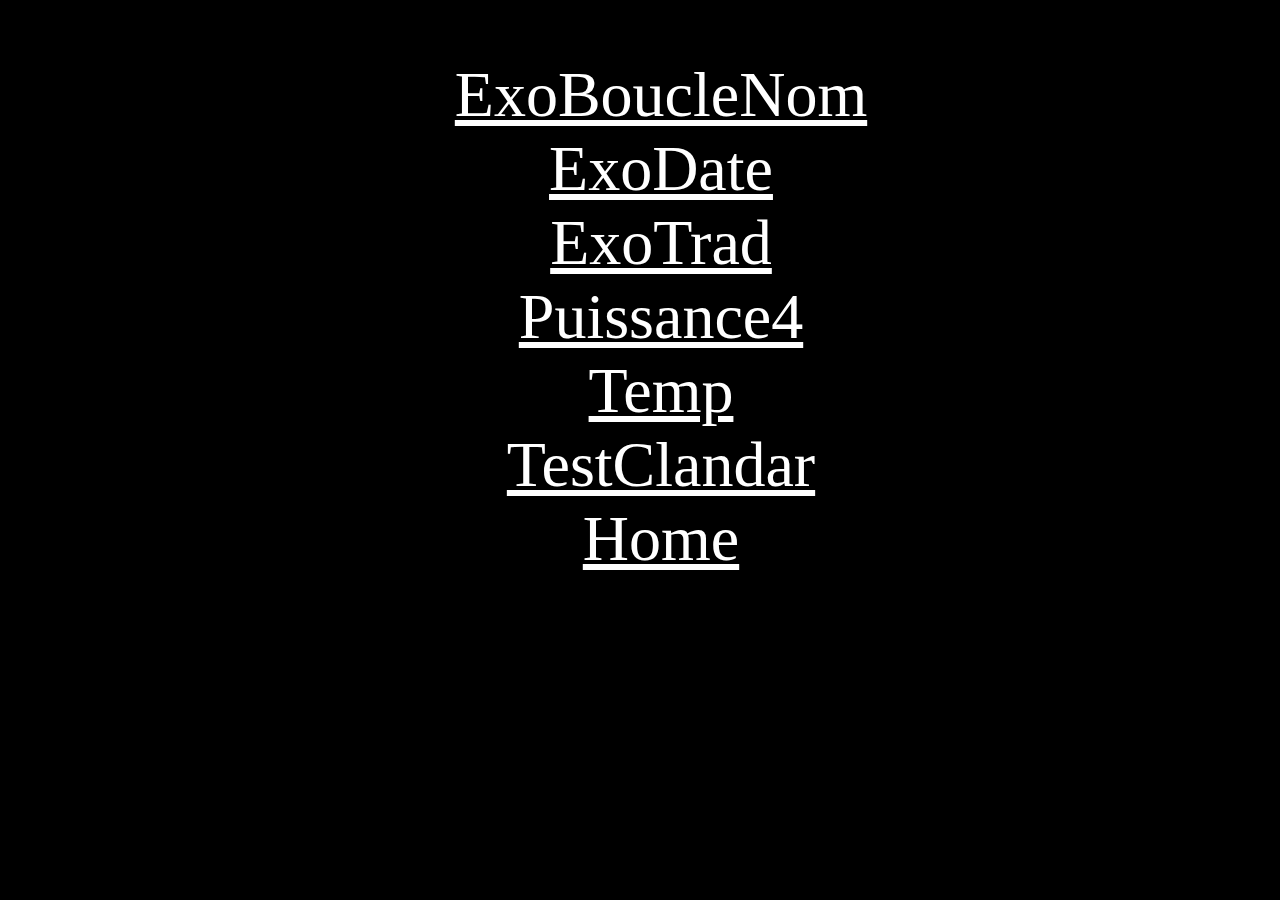
<file: OLDEXO/index.html>
<!DOCTYPE html>
<html lang="en">
<head>
    <meta charset="UTF-8">
    <title>OEXO</title>
    <style>
    body{
	padding-top:50px;
        text-align: center;
        font-size: 4em;
        background-color: black;
        color: white;
        margin-left: 50px;
        font-family: Impact;
    }
    a{
        color: white;
        transition: 0.4s;
    }
    a:hover{
        color: aquamarine;
        transition: 0.4s;

    }
    a:active{
        color: mediumvioletred;
        transition: 0.4s;
    }
    li{
        color: black;
    }
    </style>
</head>
<body>
<li><a href="ExoBoucleNom/index.php">ExoBoucleNom</a></li>
<li><a href="ExoDate/index.php">ExoDate</a></li>
<li><a href="ExoTrad/index.php">ExoTrad</a></li>
<li><a href="Puissance4/index.php">Puissance4</a></li>
<li><a href="Temp/index.php">Temp</a></li>
<li><a href="TestClandar/index.php">TestClandar</a></li>
<li><a href="../index.php">Home</a></li>

</body>
</html>
</file>
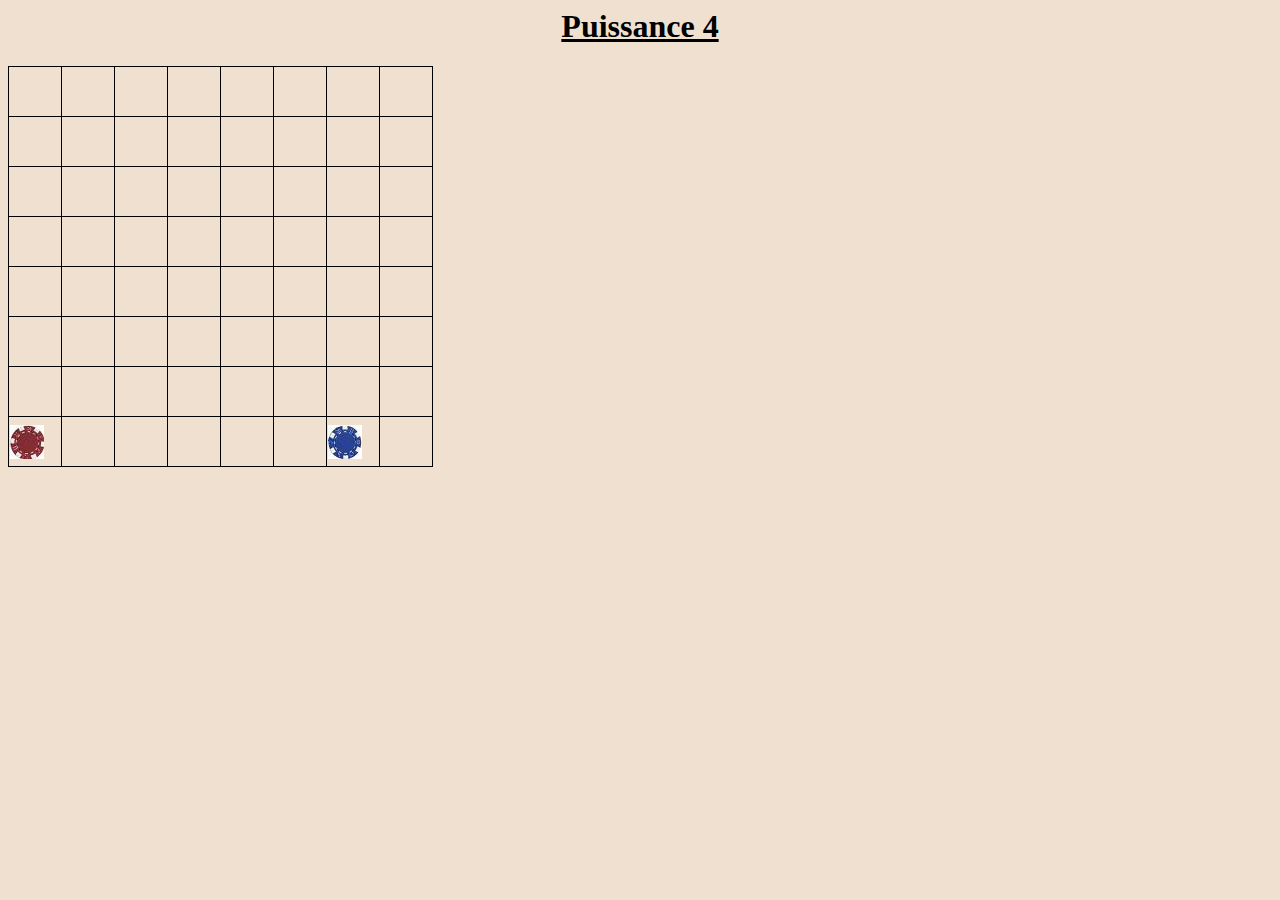
<file: Puissance4/index.html>
<HTML>
<HEAD>
<STYLE type="text/css">
	h1{	font-weight:		bold;
		text-decoration: 	underline;
		text-align:			center}
    td {
        width: 50px;
        height: 50px;
        border: 1px solid black;
    }
    table {
        border-collapse: collapse;
    }
</STYLE>
<TITLE>Puissance 4</TITLE>
</HEAD>
<BODY style='background-color:#F0E0D0'>
<h1>Puissance 4</h1>

<TABLE>
<tr><td></td><td></td><td></td><td></td><td></td><td></td><td></td><td></td></tr>
<tr><td></td><td></td><td></td><td></td><td></td><td></td><td></td><td></td></tr>
<tr><td></td><td></td><td></td><td></td><td></td><td></td><td></td><td></td></tr>
<tr><td></td><td></td><td></td><td></td><td></td><td></td><td></td><td></td></tr>
<tr><td></td><td></td><td></td><td></td><td></td><td></td><td></td><td></td></tr>
<tr><td></td><td></td><td></td><td></td><td></td><td></td><td></td><td></td></tr>
<tr><td></td><td></td><td></td><td></td><td></td><td></td><td></td><td></td></tr>
<tr><td><img src="images/rouge.JPG"></td><td></td><td></td><td></td><td></td><td></td><td><img src="images/bleu.jpg"</td><td></td></tr>
</TABLE>
</BODY>
</HTML>
</file>
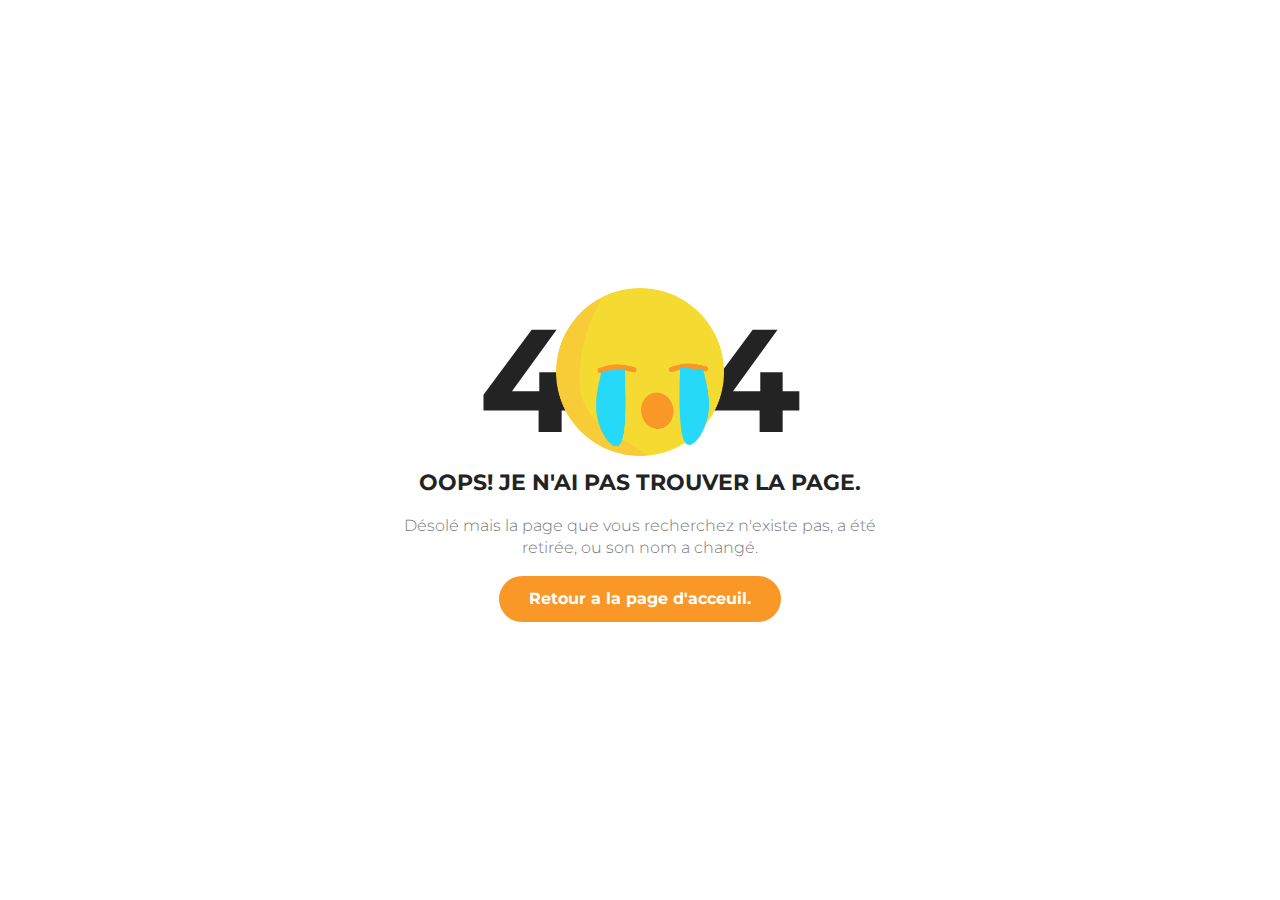
<file: MVC/404/index.html>
<!DOCTYPE html>
<html lang="en">

<head>
	<meta charset="utf-8">
	<meta http-equiv="X-UA-Compatible" content="IE=edge">
	<meta name="viewport" content="width=device-width, initial-scale=1">
	<!-- The above 3 meta tags *must* come first in the head; any other head content must come *after* these tags -->

	<title>Erreur 404</title>

	<!-- Google font -->
	<link href="https://fonts.googleapis.com/css?family=Montserrat:300,700" rel="stylesheet">

	<!-- Custom stlylesheet -->
	<link type="text/css" rel="stylesheet" href="css/style.css" />

	<!-- HTML5 shim and Respond.js for IE8 support of HTML5 elements and media queries -->
	<!-- WARNING: Respond.js doesn't work if you view the page via file:// -->
	<!--[if lt IE 9]>
		  <script src="https://oss.maxcdn.com/html5shiv/3.7.3/html5shiv.min.js"></script>
		  <script src="https://oss.maxcdn.com/respond/1.4.2/respond.min.js"></script>
		<![endif]-->

</head>

<body>

	<div id="notfound">
		<div class="notfound">
			<div class="notfound-404">
				<h1>4<span></span>4</h1>
			</div>
			<h2>Oops! Je n'ai pas trouver la page.</h2>
			<p>Désolé mais la page que vous recherchez n'existe pas, a été retirée, ou son nom a changé.</p>
			<a href="../index.php">Retour a la page d'acceuil.</a>
		</div>
	</div>

</body><!-- This templates was made by Colorlib (https://colorlib.com) -->

</html>
</file>
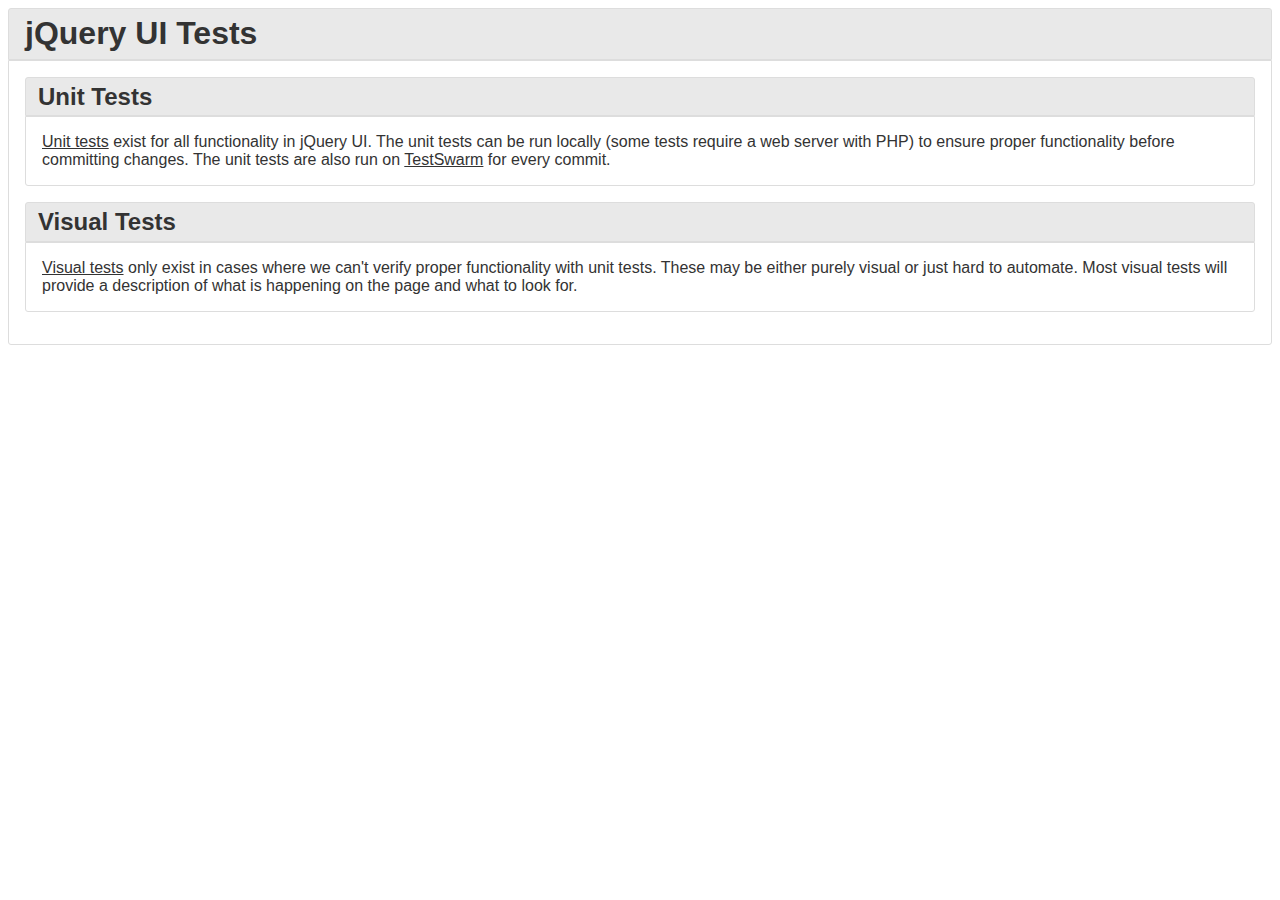
<file: MVC/node_modules/jquery-ui/tests/index.html>
<!doctype html>
<html lang="en">
<head>
	<meta charset="utf-8">
	<title>jQuery UI Tests</title>
	<link rel="stylesheet" href="../themes/base/core.css">
	<link rel="stylesheet" href="../themes/base/theme.css">
	<link rel="stylesheet" href="index.css">
	<script src="../external/jquery/jquery.js"></script>
	<script src="index.js"></script>
</head>
<body>

<div id="main">
	<h1>jQuery UI Tests</h1>
	<div>
		<h2>Unit Tests</h2>
		<p><a href="unit/index.html">Unit tests</a> exist for all functionality in jQuery UI.
		The unit tests can be run locally (some tests require a web server with PHP)
		to ensure proper functionality before committing changes.
		The unit tests are also run on <a href="http://swarm.jquery.org/project/jqueryui">TestSwarm</a>
		for every commit.</p>

		<h2>Visual Tests</h2>
		<p><a href="visual/index.html">Visual tests</a> only exist in cases where we can't verify proper functionality
		with unit tests. These may be either purely visual or just hard to automate.
		Most visual tests will provide a description of what is happening on the page
		and what to look for.</p>
	</div>
</div>

</body>
</html>
</file>
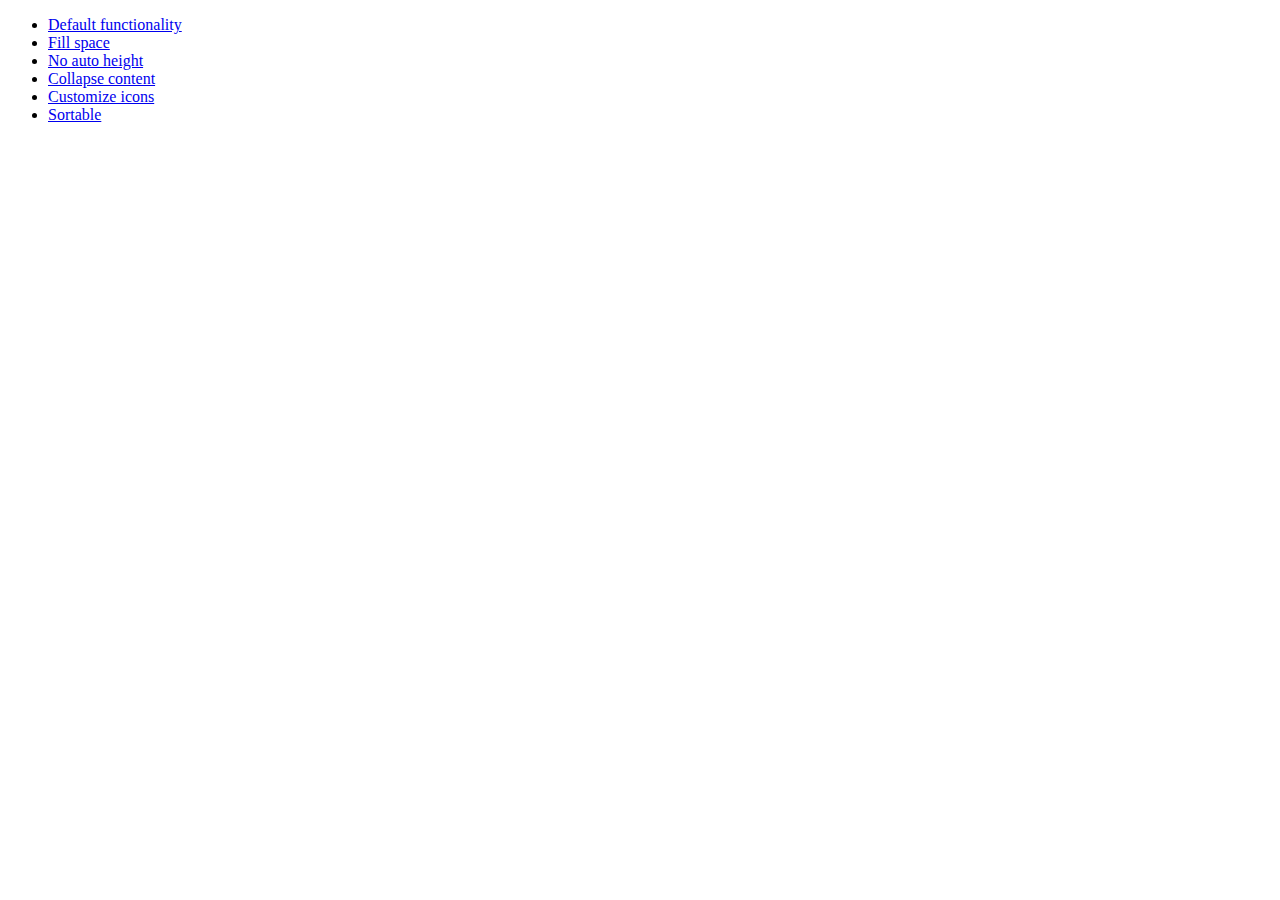
<file: MVC/node_modules/jquery-ui/demos/accordion/index.html>
<!doctype html>
<html lang="en">
<head>
	<meta charset="utf-8">
	<meta name="viewport" content="width=device-width, initial-scale=1">
	<title>jQuery UI Accordion Demos</title>
</head>
<body>

<ul>
	<li><a href="default.html">Default functionality</a></li>
	<li><a href="fillspace.html">Fill space</a></li>
	<li><a href="no-auto-height.html">No auto height</a></li>
	<li><a href="collapsible.html">Collapse content</a></li>
	<li><a href="custom-icons.html">Customize icons</a></li>
	<li><a href="sortable.html">Sortable</a></li>
</ul>

</body>
</html>
</file>
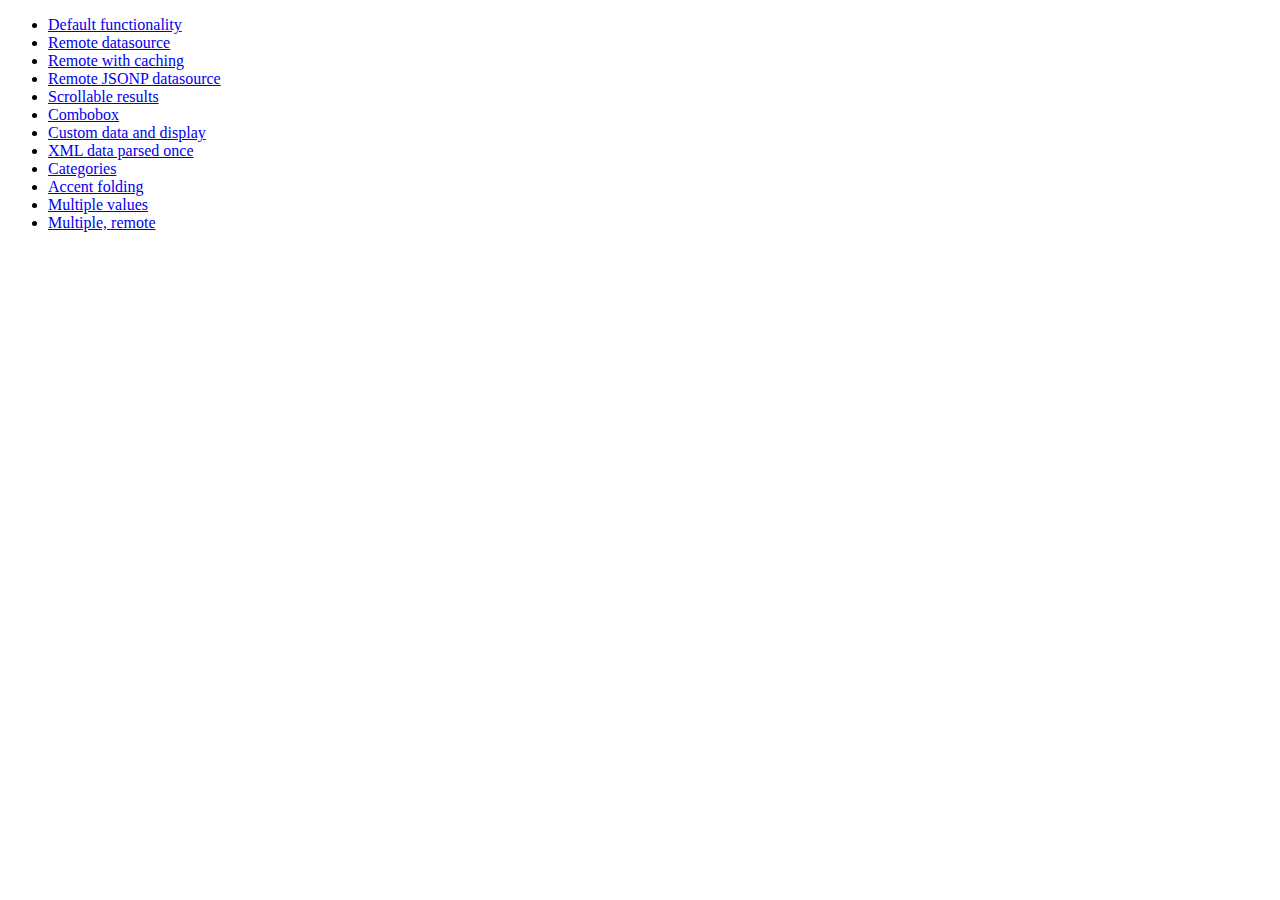
<file: MVC/node_modules/jquery-ui/demos/autocomplete/index.html>
<!doctype html>
<html lang="en">
<head>
	<meta charset="utf-8">
	<meta name="viewport" content="width=device-width, initial-scale=1">
	<title>jQuery UI Autocomplete Demos</title>
</head>
<body>

<ul>
	<li><a href="default.html">Default functionality</a></li>
	<li><a href="remote.html">Remote datasource</a></li>
	<li><a href="remote-with-cache.html">Remote with caching</a></li>
	<li><a href="remote-jsonp.html">Remote JSONP datasource</a></li>
	<li><a href="maxheight.html">Scrollable results</a></li>
	<li><a href="combobox.html">Combobox</a></li>
	<li><a href="custom-data.html">Custom data and display</a></li>
	<li><a href="xml.html">XML data parsed once</a></li>
	<li><a href="categories.html">Categories</a></li>
	<li><a href="folding.html">Accent folding</a></li>
	<li><a href="multiple.html">Multiple values</a></li>
	<li><a href="multiple-remote.html">Multiple, remote</a></li>
</ul>

</body>
</html>
</file>
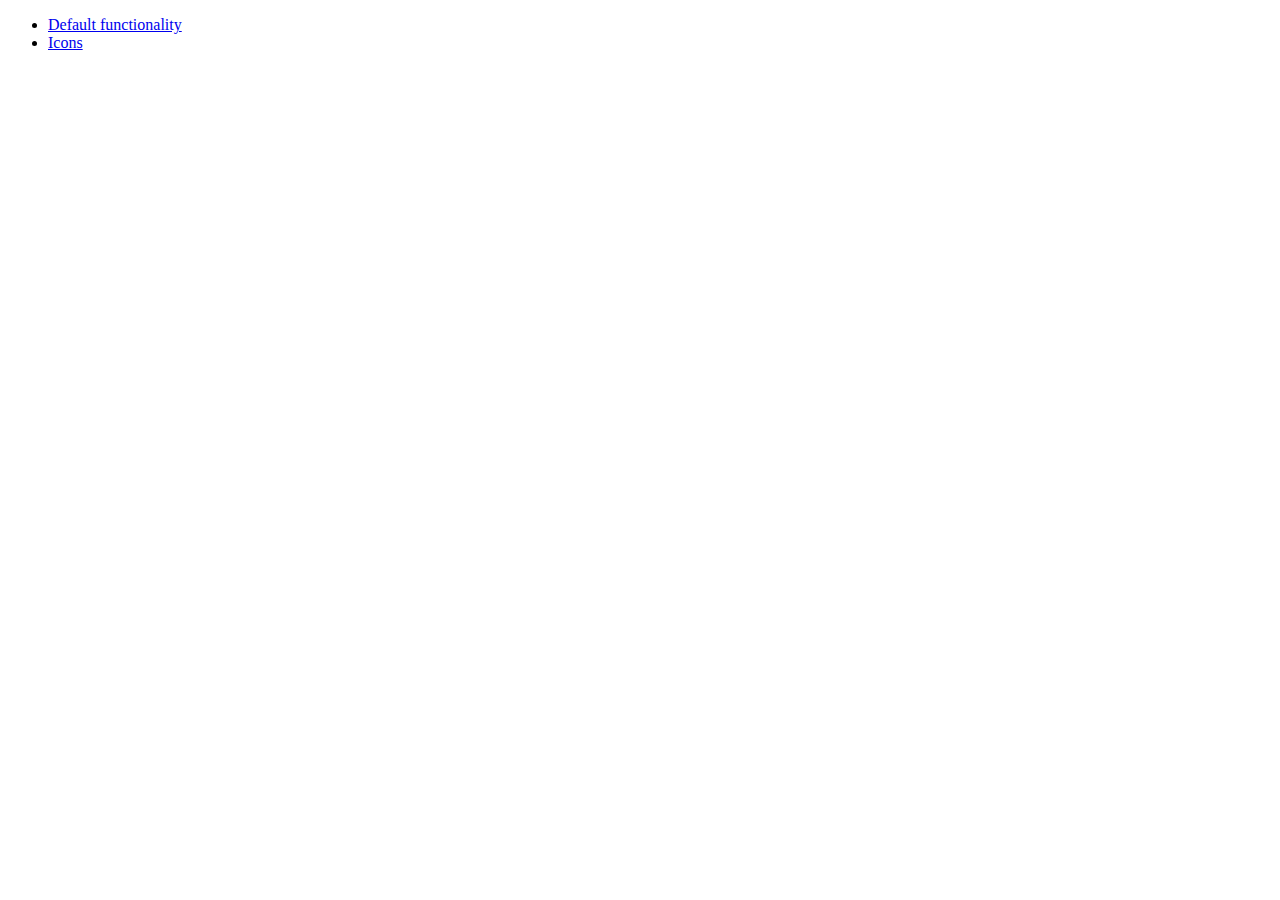
<file: MVC/node_modules/jquery-ui/demos/button/index.html>
<!doctype html>
<html lang="en">
<head>
	<meta charset="utf-8">
	<meta name="viewport" content="width=device-width, initial-scale=1">
	<title>jQuery UI Button Demos</title>
</head>
<body>

<ul>
	<li><a href="default.html">Default functionality</a></li>
	<li><a href="icons.html">Icons</a></li>
</ul>

</body>
</html>
</file>
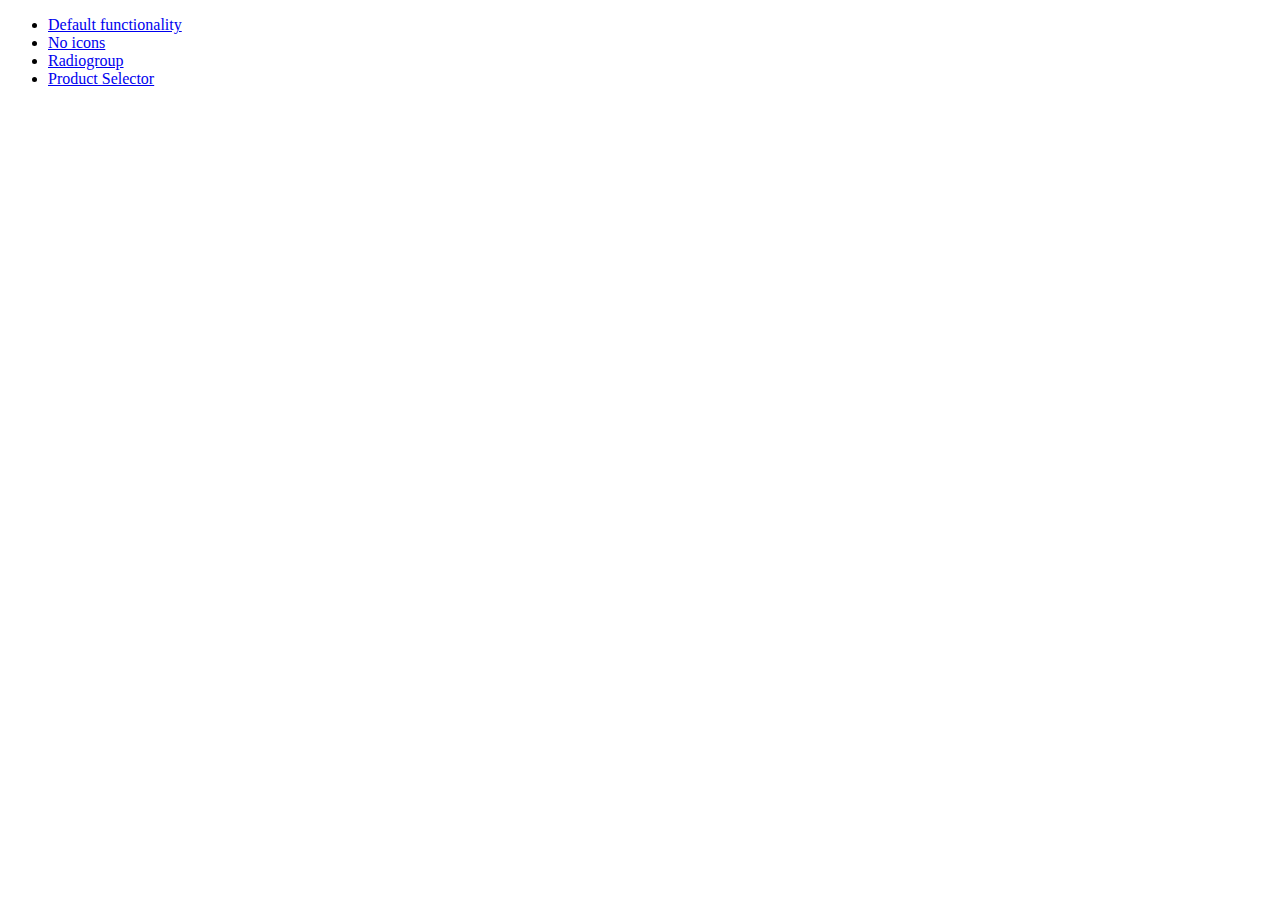
<file: MVC/node_modules/jquery-ui/demos/checkboxradio/index.html>
<!doctype html>
<html lang="en">
<head>
	<meta charset="utf-8">
	<meta name="viewport" content="width=device-width, initial-scale=1">
	<title>jQuery UI Checkboxradio Demos</title>
</head>
<body>

<ul>
	<li><a href="default.html">Default functionality</a></li>
	<li><a href="no-icons.html">No icons</a></li>
	<li><a href="radiogroup.html">Radiogroup</a></li>
	<li><a href="product-selector.html">Product Selector</a></li>
</ul>

</body>
</html>
</file>
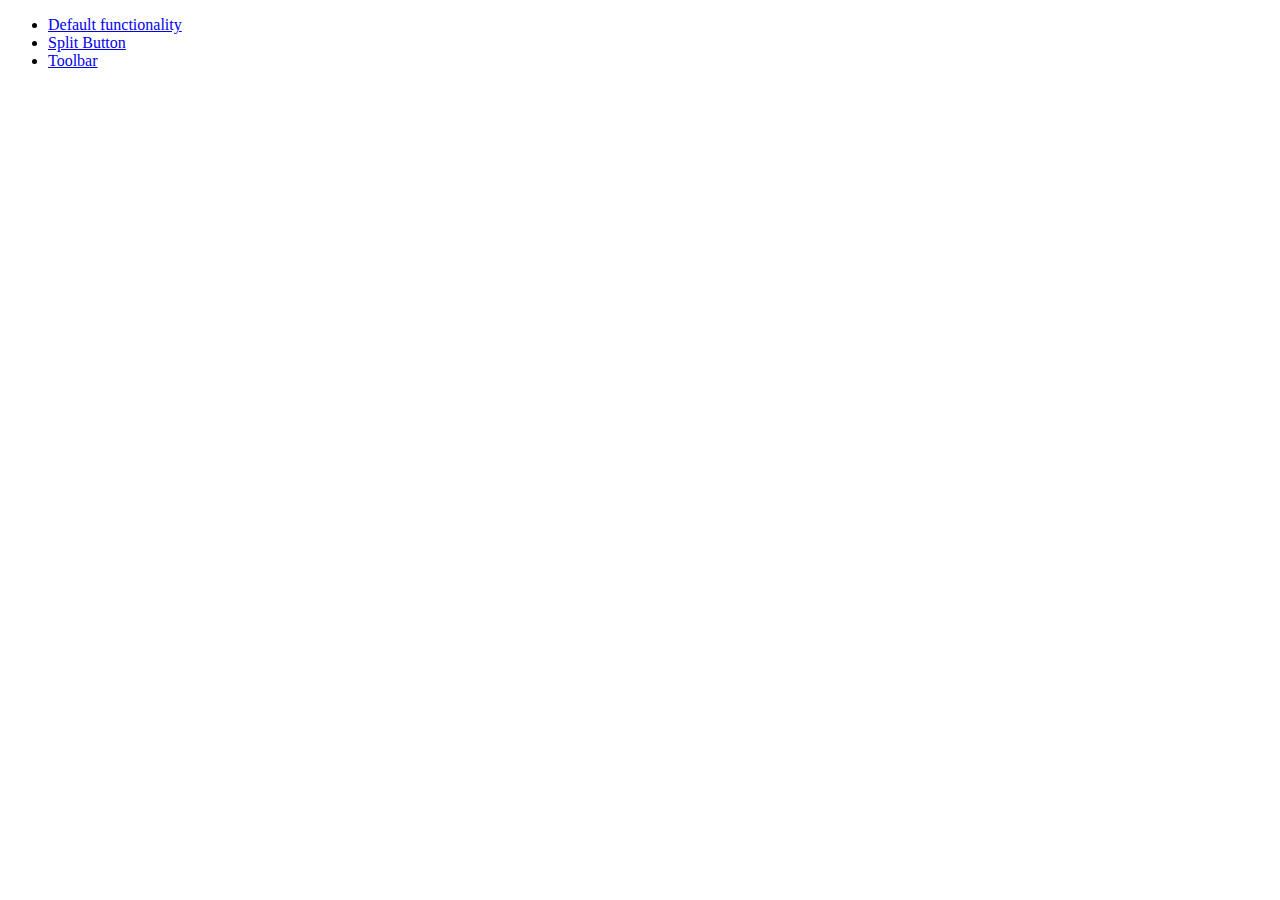
<file: MVC/node_modules/jquery-ui/demos/controlgroup/index.html>
<!doctype html>
<html lang="en">
<head>
	<meta charset="utf-8">
	<meta name="viewport" content="width=device-width, initial-scale=1">
	<title>jQuery UI Controlgroup Demos</title>
</head>
<body>

<ul>
	<li><a href="default.html">Default functionality</a></li>
	<li><a href="splitbutton.html">Split Button</a></li>
	<li><a href="toolbar.html">Toolbar</a></li>
</ul>

</body>
</html>
</file>
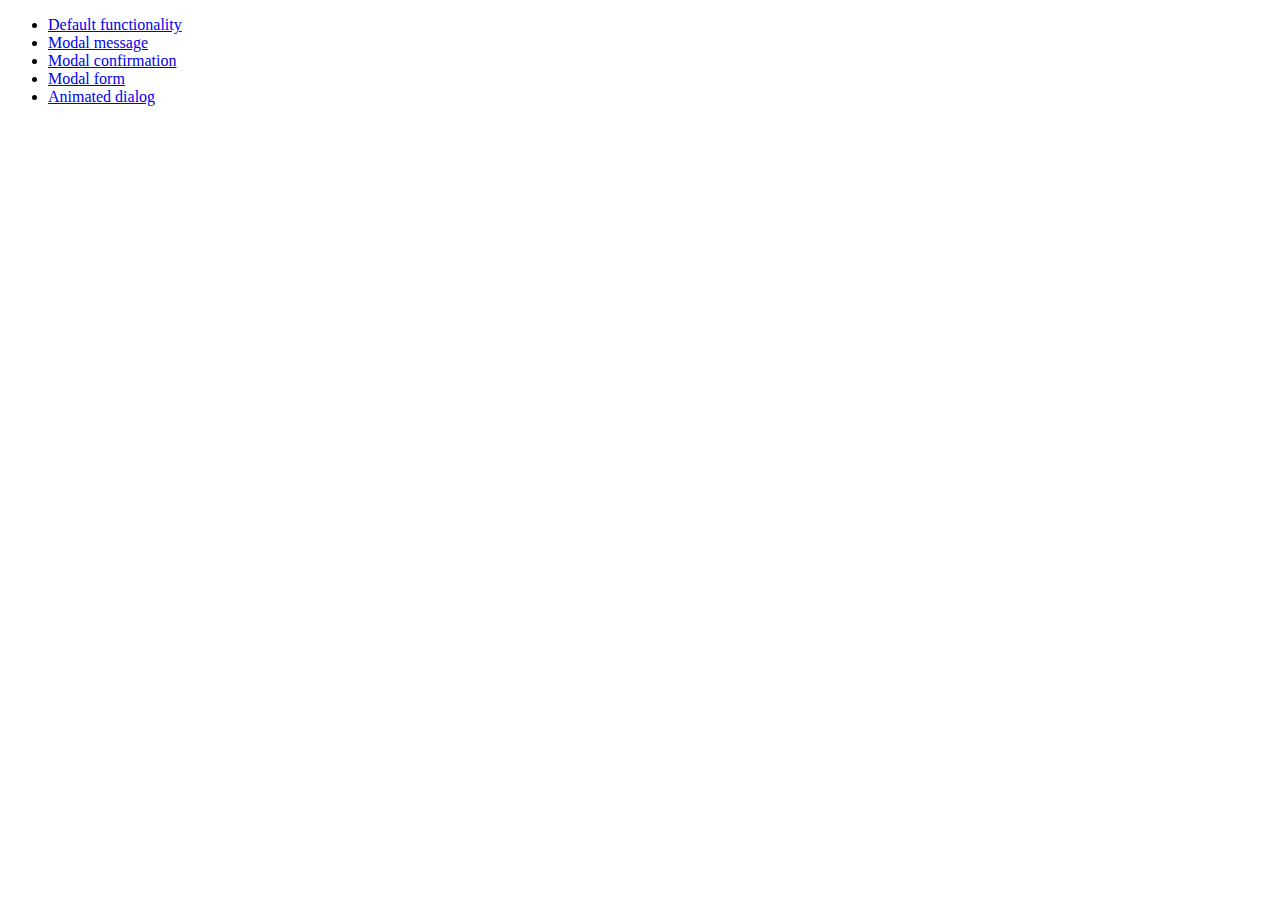
<file: MVC/node_modules/jquery-ui/demos/dialog/index.html>
<!doctype html>
<html lang="en">
<head>
	<meta charset="utf-8">
	<meta name="viewport" content="width=device-width, initial-scale=1">
	<title>jQuery UI Dialog Demos</title>
</head>
<body>

<ul>
	<li><a href="default.html">Default functionality</a></li>
	<li><a href="modal-message.html">Modal message</a></li>
	<li><a href="modal-confirmation.html">Modal confirmation</a></li>
	<li><a href="modal-form.html">Modal form</a></li>
	<li><a href="animated.html">Animated dialog</a></li>
</ul>

</body>
</html>
</file>
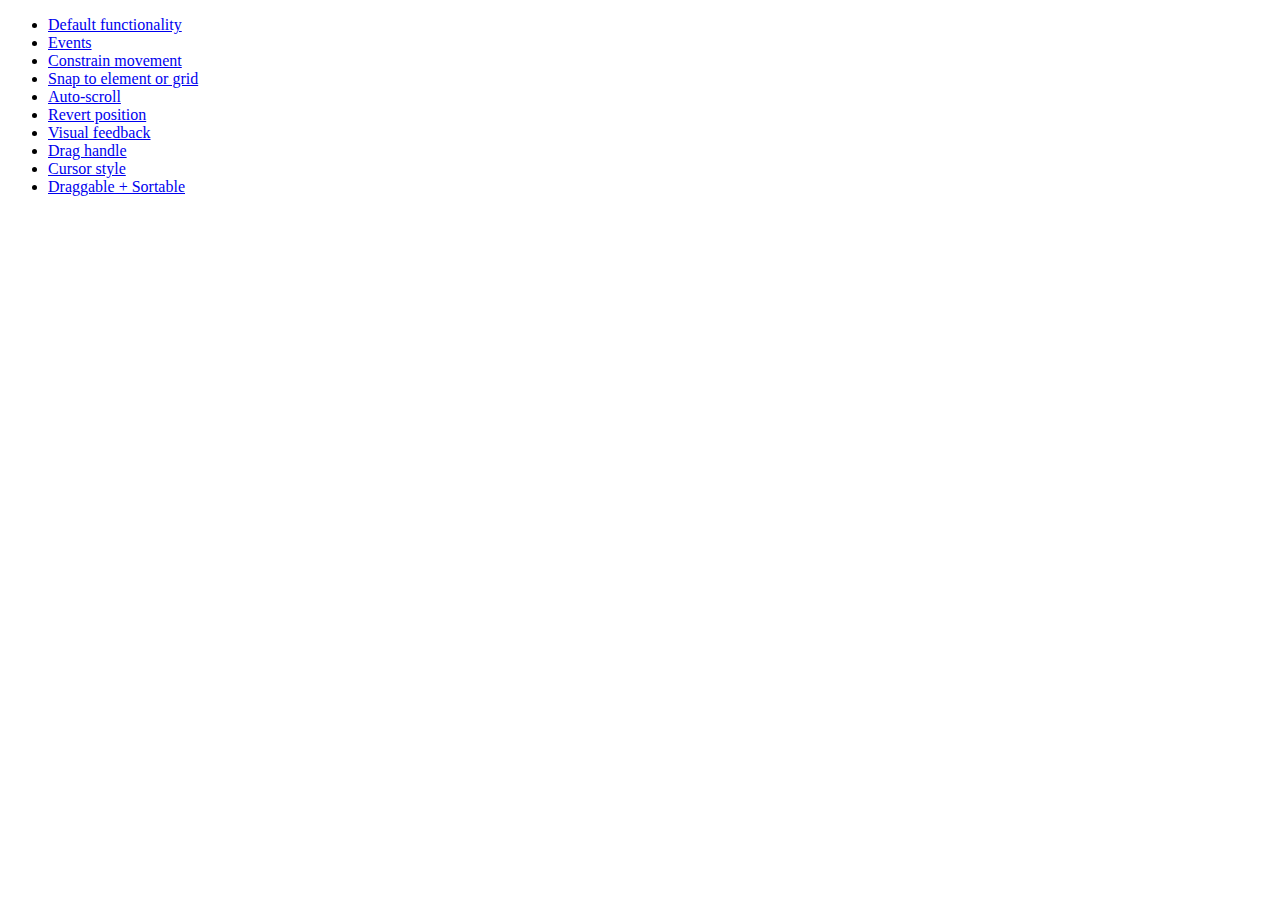
<file: MVC/node_modules/jquery-ui/demos/draggable/index.html>
<!doctype html>
<html lang="en">
<head>
	<meta charset="utf-8">
	<meta name="viewport" content="width=device-width, initial-scale=1">
	<title>jQuery UI Draggable Demos</title>
</head>
<body>

<ul>
	<li><a href="default.html">Default functionality</a></li>
	<li><a href="events.html">Events</a></li>
	<li><a href="constrain-movement.html">Constrain movement</a></li>
	<li><a href="snap-to.html">Snap to element or grid</a></li>
	<li><a href="scroll.html">Auto-scroll</a></li>
	<li><a href="revert.html">Revert position</a></li>
	<li><a href="visual-feedback.html">Visual feedback</a></li>
	<li><a href="handle.html">Drag handle</a></li>
	<li><a href="cursor-style.html">Cursor style</a></li>
	<li><a href="sortable.html">Draggable + Sortable</a></li>
</ul>

</body>
</html>
</file>
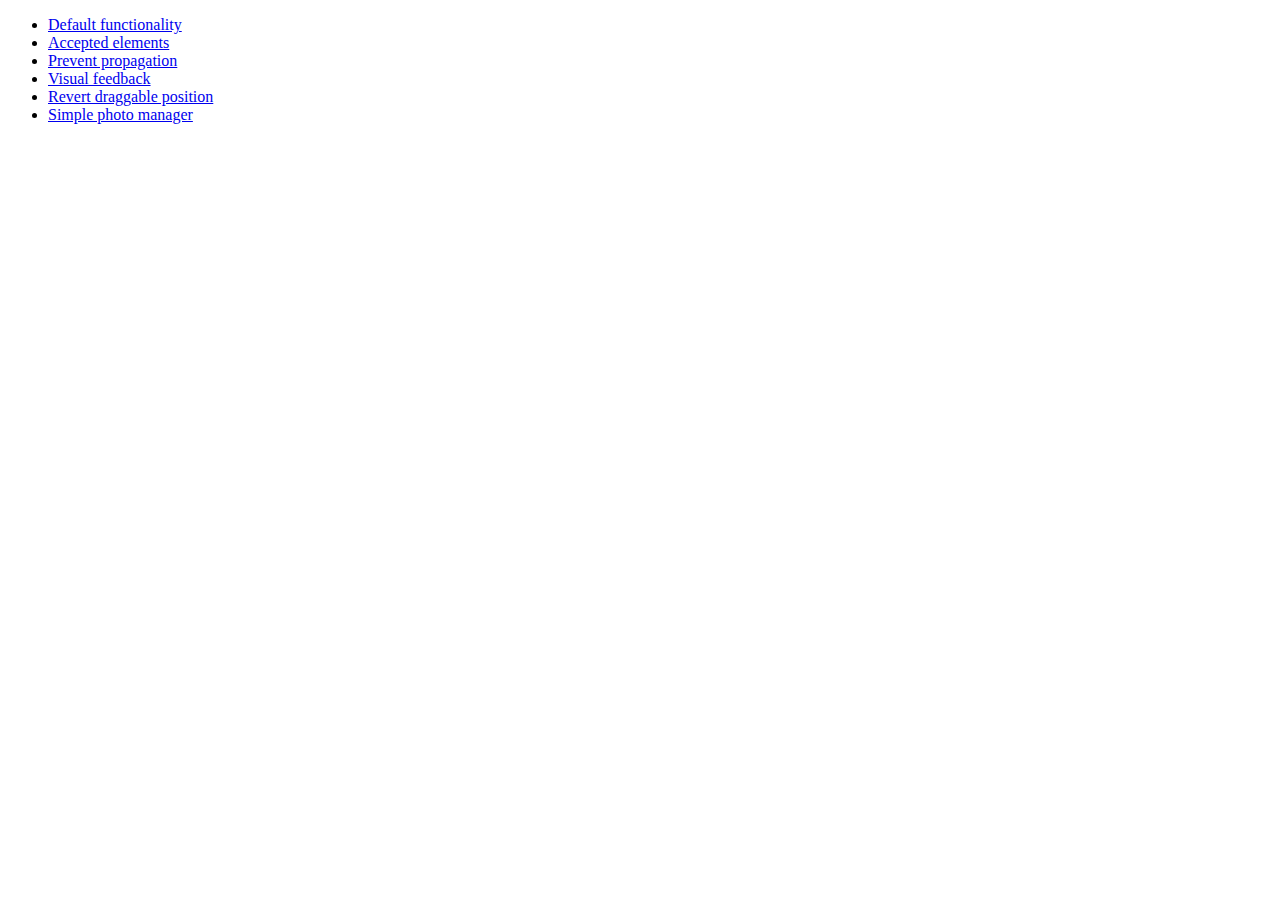
<file: MVC/node_modules/jquery-ui/demos/droppable/index.html>
<!doctype html>
<html lang="en">
<head>
	<meta charset="utf-8">
	<meta name="viewport" content="width=device-width, initial-scale=1">
	<title>jQuery UI Droppable Demos</title>
</head>
<body>

<ul>
	<li><a href="default.html">Default functionality</a></li>
	<li><a href="accepted-elements.html">Accepted elements</a></li>
	<li><a href="propagation.html">Prevent propagation</a></li>
	<li><a href="visual-feedback.html">Visual feedback</a></li>
	<li><a href="revert.html">Revert draggable position</a></li>
	<li><a href="photo-manager.html">Simple photo manager</a></li>
</ul>

</body>
</html>
</file>
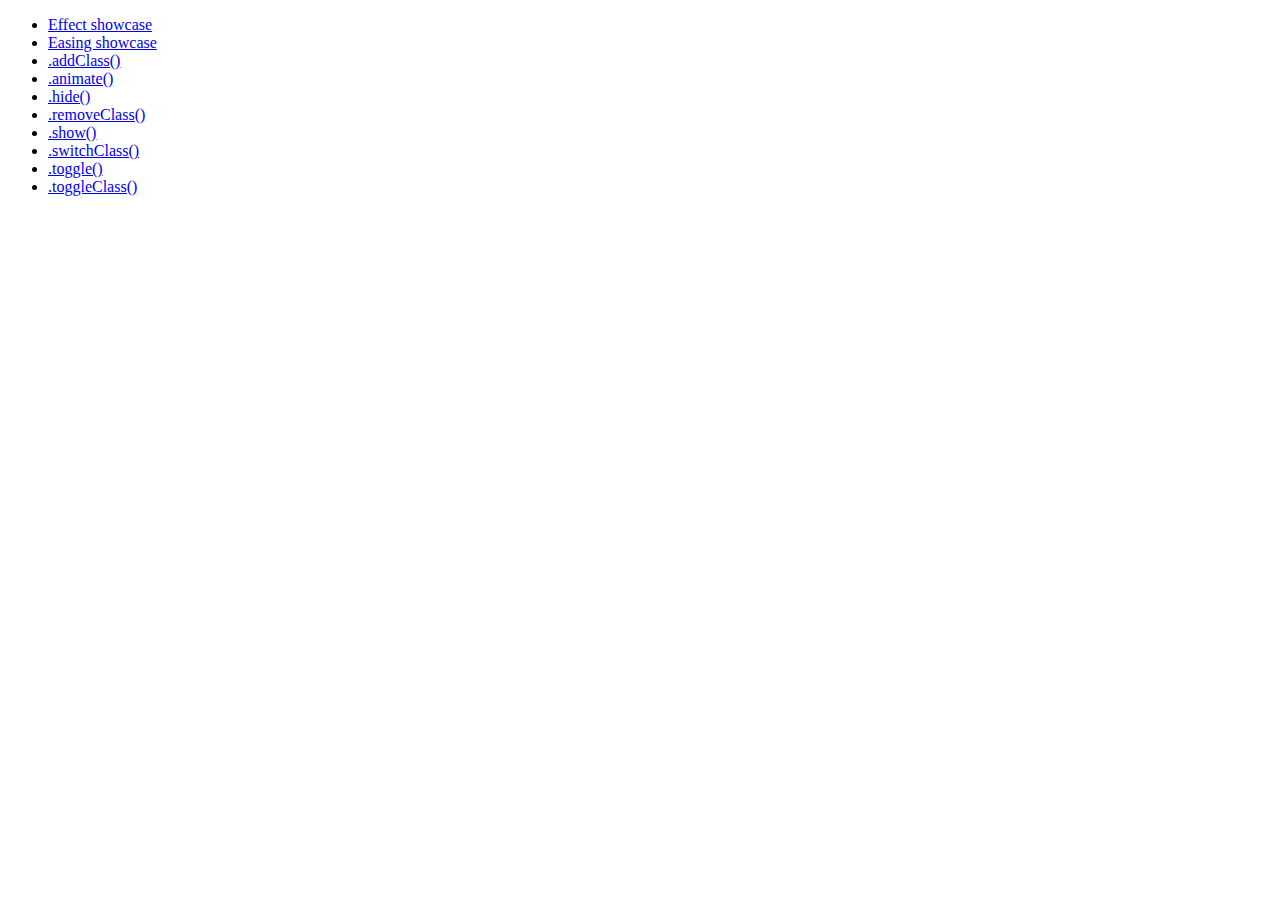
<file: MVC/node_modules/jquery-ui/demos/effect/index.html>
<!doctype html>
<html lang="en">
<head>
	<meta charset="utf-8">
	<meta name="viewport" content="width=device-width, initial-scale=1">
	<title>jQuery UI Effects Demos</title>
</head>
<body>

<ul>
	<li><a href="default.html">Effect showcase</a></li>
	<li><a href="easing.html">Easing showcase</a></li>
	<li><a href="addClass.html">.addClass()</a></li>
	<li><a href="animate.html">.animate()</a></li>
	<li><a href="hide.html">.hide()</a></li>
	<li><a href="removeClass.html">.removeClass()</a></li>
	<li><a href="show.html">.show()</a></li>
	<li><a href="switchClass.html">.switchClass()</a></li>
	<li><a href="toggle.html">.toggle()</a></li>
	<li><a href="toggleClass.html">.toggleClass()</a></li>
</ul>

</body>
</html>
</file>
<file: MVC/404/css/style.css>
* {
  -webkit-box-sizing: border-box;
          box-sizing: border-box;
}

body {
  padding: 0;
  margin: 0;
}

#notfound {
  position: relative;
  height: 100vh;
}

#notfound .notfound {
  position: absolute;
  left: 50%;
  top: 50%;
  -webkit-transform: translate(-50%, -50%);
      -ms-transform: translate(-50%, -50%);
          transform: translate(-50%, -50%);
}

.notfound {
  max-width: 520px;
  width: 100%;
  text-align: center;
  line-height: 1.4;
}

.notfound .notfound-404 {
  height: 190px;
}

.notfound .notfound-404 h1 {
  font-family: 'Montserrat', sans-serif;
  font-size: 146px;
  font-weight: 700;
  margin: 0px;
  color: #232323;
}

.notfound .notfound-404 h1>span {
  display: inline-block;
  width: 120px;
  height: 120px;
  background-image: url('../img/emoji.png');
  background-size: cover;
  -webkit-transform: scale(1.4);
      -ms-transform: scale(1.4);
          transform: scale(1.4);
  z-index: -1;
}

.notfound h2 {
  font-family: 'Montserrat', sans-serif;
  font-size: 22px;
  font-weight: 700;
  margin: 0;
  text-transform: uppercase;
  color: #232323;
}

.notfound p {
  font-family: 'Montserrat', sans-serif;
  color: #787878;
  font-weight: 300;
}

.notfound a {
  font-family: 'Montserrat', sans-serif;
  display: inline-block;
  padding: 12px 30px;
  font-weight: 700;
  background-color: #f99827;
  color: #fff;
  border-radius: 40px;
  text-decoration: none;
  -webkit-transition: 0.2s all;
  transition: 0.2s all;
}

.notfound a:hover {
  opacity: 0.8;
}

@media only screen and (max-width: 767px) {
  .notfound .notfound-404 {
    height: 115px;
  }
  .notfound .notfound-404 h1 {
    font-size: 86px;
  }
  .notfound .notfound-404 h1>span {
    width: 86px;
    height: 86px;
  }
}
</file>
<file: MVC/node_modules/jquery-ui/tests/index.css>
.ui-widget-header {
	padding: 0.2em 0.5em;
	margin: 0;
}
.ui-widget-content {
	padding: 1em;
	margin-bottom: 1em;
}
p {
	margin: 0;
}
ul {
	margin: 0;
	list-style: none;
}
li {
	line-height: 2em;
}
</file>
<file: MVC/node_modules/jquery-ui/themes/base/core.css>
/*!
 * jQuery UI CSS Framework 1.12.1
 * http://jqueryui.com
 *
 * Copyright jQuery Foundation and other contributors
 * Released under the MIT license.
 * http://jquery.org/license
 *
 * http://api.jqueryui.com/category/theming/
 */

/* Layout helpers
----------------------------------*/
.ui-helper-hidden {
	display: none;
}
.ui-helper-hidden-accessible {
	border: 0;
	clip: rect(0 0 0 0);
	height: 1px;
	margin: -1px;
	overflow: hidden;
	padding: 0;
	position: absolute;
	width: 1px;
}
.ui-helper-reset {
	margin: 0;
	padding: 0;
	border: 0;
	outline: 0;
	line-height: 1.3;
	text-decoration: none;
	font-size: 100%;
	list-style: none;
}
.ui-helper-clearfix:before,
.ui-helper-clearfix:after {
	content: "";
	display: table;
	border-collapse: collapse;
}
.ui-helper-clearfix:after {
	clear: both;
}
.ui-helper-zfix {
	width: 100%;
	height: 100%;
	top: 0;
	left: 0;
	position: absolute;
	opacity: 0;
	filter:Alpha(Opacity=0); /* support: IE8 */
}

.ui-front {
	z-index: 100;
}


/* Interaction Cues
----------------------------------*/
.ui-state-disabled {
	cursor: default !important;
	pointer-events: none;
}


/* Icons
----------------------------------*/
.ui-icon {
	display: inline-block;
	vertical-align: middle;
	margin-top: -.25em;
	position: relative;
	text-indent: -99999px;
	overflow: hidden;
	background-repeat: no-repeat;
}

.ui-widget-icon-block {
	left: 50%;
	margin-left: -8px;
	display: block;
}

/* Misc visuals
----------------------------------*/

/* Overlays */
.ui-widget-overlay {
	position: fixed;
	top: 0;
	left: 0;
	width: 100%;
	height: 100%;
}
</file>
<file: MVC/node_modules/jquery-ui/themes/base/theme.css>
/*!
 * jQuery UI CSS Framework 1.12.1
 * http://jqueryui.com
 *
 * Copyright jQuery Foundation and other contributors
 * Released under the MIT license.
 * http://jquery.org/license
 *
 * http://api.jqueryui.com/category/theming/
 *
 * To view and modify this theme, visit http://jqueryui.com/themeroller/
 */


/* Component containers
----------------------------------*/
.ui-widget {
	font-family: Arial,Helvetica,sans-serif/*{ffDefault}*/;
	font-size: 1em/*{fsDefault}*/;
}
.ui-widget .ui-widget {
	font-size: 1em;
}
.ui-widget input,
.ui-widget select,
.ui-widget textarea,
.ui-widget button {
	font-family: Arial,Helvetica,sans-serif/*{ffDefault}*/;
	font-size: 1em;
}
.ui-widget.ui-widget-content {
	border: 1px solid #c5c5c5/*{borderColorDefault}*/;
}
.ui-widget-content {
	border: 1px solid #dddddd/*{borderColorContent}*/;
	background: #ffffff/*{bgColorContent}*/ /*{bgImgUrlContent}*/ /*{bgContentXPos}*/ /*{bgContentYPos}*/ /*{bgContentRepeat}*/;
	color: #333333/*{fcContent}*/;
}
.ui-widget-content a {
	color: #333333/*{fcContent}*/;
}
.ui-widget-header {
	border: 1px solid #dddddd/*{borderColorHeader}*/;
	background: #e9e9e9/*{bgColorHeader}*/ /*{bgImgUrlHeader}*/ /*{bgHeaderXPos}*/ /*{bgHeaderYPos}*/ /*{bgHeaderRepeat}*/;
	color: #333333/*{fcHeader}*/;
	font-weight: bold;
}
.ui-widget-header a {
	color: #333333/*{fcHeader}*/;
}

/* Interaction states
----------------------------------*/
.ui-state-default,
.ui-widget-content .ui-state-default,
.ui-widget-header .ui-state-default,
.ui-button,

/* We use html here because we need a greater specificity to make sure disabled
works properly when clicked or hovered */
html .ui-button.ui-state-disabled:hover,
html .ui-button.ui-state-disabled:active {
	border: 1px solid #c5c5c5/*{borderColorDefault}*/;
	background: #f6f6f6/*{bgColorDefault}*/ /*{bgImgUrlDefault}*/ /*{bgDefaultXPos}*/ /*{bgDefaultYPos}*/ /*{bgDefaultRepeat}*/;
	font-weight: normal/*{fwDefault}*/;
	color: #454545/*{fcDefault}*/;
}
.ui-state-default a,
.ui-state-default a:link,
.ui-state-default a:visited,
a.ui-button,
a:link.ui-button,
a:visited.ui-button,
.ui-button {
	color: #454545/*{fcDefault}*/;
	text-decoration: none;
}
.ui-state-hover,
.ui-widget-content .ui-state-hover,
.ui-widget-header .ui-state-hover,
.ui-state-focus,
.ui-widget-content .ui-state-focus,
.ui-widget-header .ui-state-focus,
.ui-button:hover,
.ui-button:focus {
	border: 1px solid #cccccc/*{borderColorHover}*/;
	background: #ededed/*{bgColorHover}*/ /*{bgImgUrlHover}*/ /*{bgHoverXPos}*/ /*{bgHoverYPos}*/ /*{bgHoverRepeat}*/;
	font-weight: normal/*{fwDefault}*/;
	color: #2b2b2b/*{fcHover}*/;
}
.ui-state-hover a,
.ui-state-hover a:hover,
.ui-state-hover a:link,
.ui-state-hover a:visited,
.ui-state-focus a,
.ui-state-focus a:hover,
.ui-state-focus a:link,
.ui-state-focus a:visited,
a.ui-button:hover,
a.ui-button:focus {
	color: #2b2b2b/*{fcHover}*/;
	text-decoration: none;
}

.ui-visual-focus {
	box-shadow: 0 0 3px 1px rgb(94, 158, 214);
}
.ui-state-active,
.ui-widget-content .ui-state-active,
.ui-widget-header .ui-state-active,
a.ui-button:active,
.ui-button:active,
.ui-button.ui-state-active:hover {
	border: 1px solid #003eff/*{borderColorActive}*/;
	background: #007fff/*{bgColorActive}*/ /*{bgImgUrlActive}*/ /*{bgActiveXPos}*/ /*{bgActiveYPos}*/ /*{bgActiveRepeat}*/;
	font-weight: normal/*{fwDefault}*/;
	color: #ffffff/*{fcActive}*/;
}
.ui-icon-background,
.ui-state-active .ui-icon-background {
	border: #003eff/*{borderColorActive}*/;
	background-color: #ffffff/*{fcActive}*/;
}
.ui-state-active a,
.ui-state-active a:link,
.ui-state-active a:visited {
	color: #ffffff/*{fcActive}*/;
	text-decoration: none;
}

/* Interaction Cues
----------------------------------*/
.ui-state-highlight,
.ui-widget-content .ui-state-highlight,
.ui-widget-header .ui-state-highlight {
	border: 1px solid #dad55e/*{borderColorHighlight}*/;
	background: #fffa90/*{bgColorHighlight}*/ /*{bgImgUrlHighlight}*/ /*{bgHighlightXPos}*/ /*{bgHighlightYPos}*/ /*{bgHighlightRepeat}*/;
	color: #777620/*{fcHighlight}*/;
}
.ui-state-checked {
	border: 1px solid #dad55e/*{borderColorHighlight}*/;
	background: #fffa90/*{bgColorHighlight}*/;
}
.ui-state-highlight a,
.ui-widget-content .ui-state-highlight a,
.ui-widget-header .ui-state-highlight a {
	color: #777620/*{fcHighlight}*/;
}
.ui-state-error,
.ui-widget-content .ui-state-error,
.ui-widget-header .ui-state-error {
	border: 1px solid #f1a899/*{borderColorError}*/;
	background: #fddfdf/*{bgColorError}*/ /*{bgImgUrlError}*/ /*{bgErrorXPos}*/ /*{bgErrorYPos}*/ /*{bgErrorRepeat}*/;
	color: #5f3f3f/*{fcError}*/;
}
.ui-state-error a,
.ui-widget-content .ui-state-error a,
.ui-widget-header .ui-state-error a {
	color: #5f3f3f/*{fcError}*/;
}
.ui-state-error-text,
.ui-widget-content .ui-state-error-text,
.ui-widget-header .ui-state-error-text {
	color: #5f3f3f/*{fcError}*/;
}
.ui-priority-primary,
.ui-widget-content .ui-priority-primary,
.ui-widget-header .ui-priority-primary {
	font-weight: bold;
}
.ui-priority-secondary,
.ui-widget-content .ui-priority-secondary,
.ui-widget-header .ui-priority-secondary {
	opacity: .7;
	filter:Alpha(Opacity=70); /* support: IE8 */
	font-weight: normal;
}
.ui-state-disabled,
.ui-widget-content .ui-state-disabled,
.ui-widget-header .ui-state-disabled {
	opacity: .35;
	filter:Alpha(Opacity=35); /* support: IE8 */
	background-image: none;
}
.ui-state-disabled .ui-icon {
	filter:Alpha(Opacity=35); /* support: IE8 - See #6059 */
}

/* Icons
----------------------------------*/

/* states and images */
.ui-icon {
	width: 16px;
	height: 16px;
}
.ui-icon,
.ui-widget-content .ui-icon {
	background-image: url("images/ui-icons_444444_256x240.png")/*{iconsContent}*/;
}
.ui-widget-header .ui-icon {
	background-image: url("images/ui-icons_444444_256x240.png")/*{iconsHeader}*/;
}
.ui-state-hover .ui-icon,
.ui-state-focus .ui-icon,
.ui-button:hover .ui-icon,
.ui-button:focus .ui-icon {
	background-image: url("images/ui-icons_555555_256x240.png")/*{iconsHover}*/;
}
.ui-state-active .ui-icon,
.ui-button:active .ui-icon {
	background-image: url("images/ui-icons_ffffff_256x240.png")/*{iconsActive}*/;
}
.ui-state-highlight .ui-icon,
.ui-button .ui-state-highlight.ui-icon {
	background-image: url("images/ui-icons_777620_256x240.png")/*{iconsHighlight}*/;
}
.ui-state-error .ui-icon,
.ui-state-error-text .ui-icon {
	background-image: url("images/ui-icons_cc0000_256x240.png")/*{iconsError}*/;
}
.ui-button .ui-icon {
	background-image: url("images/ui-icons_777777_256x240.png")/*{iconsDefault}*/;
}

/* positioning */
.ui-icon-blank { background-position: 16px 16px; }
.ui-icon-caret-1-n { background-position: 0 0; }
.ui-icon-caret-1-ne { background-position: -16px 0; }
.ui-icon-caret-1-e { background-position: -32px 0; }
.ui-icon-caret-1-se { background-position: -48px 0; }
.ui-icon-caret-1-s { background-position: -65px 0; }
.ui-icon-caret-1-sw { background-position: -80px 0; }
.ui-icon-caret-1-w { background-position: -96px 0; }
.ui-icon-caret-1-nw { background-position: -112px 0; }
.ui-icon-caret-2-n-s { background-position: -128px 0; }
.ui-icon-caret-2-e-w { background-position: -144px 0; }
.ui-icon-triangle-1-n { background-position: 0 -16px; }
.ui-icon-triangle-1-ne { background-position: -16px -16px; }
.ui-icon-triangle-1-e { background-position: -32px -16px; }
.ui-icon-triangle-1-se { background-position: -48px -16px; }
.ui-icon-triangle-1-s { background-position: -65px -16px; }
.ui-icon-triangle-1-sw { background-position: -80px -16px; }
.ui-icon-triangle-1-w { background-position: -96px -16px; }
.ui-icon-triangle-1-nw { background-position: -112px -16px; }
.ui-icon-triangle-2-n-s { background-position: -128px -16px; }
.ui-icon-triangle-2-e-w { background-position: -144px -16px; }
.ui-icon-arrow-1-n { background-position: 0 -32px; }
.ui-icon-arrow-1-ne { background-position: -16px -32px; }
.ui-icon-arrow-1-e { background-position: -32px -32px; }
.ui-icon-arrow-1-se { background-position: -48px -32px; }
.ui-icon-arrow-1-s { background-position: -65px -32px; }
.ui-icon-arrow-1-sw { background-position: -80px -32px; }
.ui-icon-arrow-1-w { background-position: -96px -32px; }
.ui-icon-arrow-1-nw { background-position: -112px -32px; }
.ui-icon-arrow-2-n-s { background-position: -128px -32px; }
.ui-icon-arrow-2-ne-sw { background-position: -144px -32px; }
.ui-icon-arrow-2-e-w { background-position: -160px -32px; }
.ui-icon-arrow-2-se-nw { background-position: -176px -32px; }
.ui-icon-arrowstop-1-n { background-position: -192px -32px; }
.ui-icon-arrowstop-1-e { background-position: -208px -32px; }
.ui-icon-arrowstop-1-s { background-position: -224px -32px; }
.ui-icon-arrowstop-1-w { background-position: -240px -32px; }
.ui-icon-arrowthick-1-n { background-position: 1px -48px; }
.ui-icon-arrowthick-1-ne { background-position: -16px -48px; }
.ui-icon-arrowthick-1-e { background-position: -32px -48px; }
.ui-icon-arrowthick-1-se { background-position: -48px -48px; }
.ui-icon-arrowthick-1-s { background-position: -64px -48px; }
.ui-icon-arrowthick-1-sw { background-position: -80px -48px; }
.ui-icon-arrowthick-1-w { background-position: -96px -48px; }
.ui-icon-arrowthick-1-nw { background-position: -112px -48px; }
.ui-icon-arrowthick-2-n-s { background-position: -128px -48px; }
.ui-icon-arrowthick-2-ne-sw { background-position: -144px -48px; }
.ui-icon-arrowthick-2-e-w { background-position: -160px -48px; }
.ui-icon-arrowthick-2-se-nw { background-position: -176px -48px; }
.ui-icon-arrowthickstop-1-n { background-position: -192px -48px; }
.ui-icon-arrowthickstop-1-e { background-position: -208px -48px; }
.ui-icon-arrowthickstop-1-s { background-position: -224px -48px; }
.ui-icon-arrowthickstop-1-w { background-position: -240px -48px; }
.ui-icon-arrowreturnthick-1-w { background-position: 0 -64px; }
.ui-icon-arrowreturnthick-1-n { background-position: -16px -64px; }
.ui-icon-arrowreturnthick-1-e { background-position: -32px -64px; }
.ui-icon-arrowreturnthick-1-s { background-position: -48px -64px; }
.ui-icon-arrowreturn-1-w { background-position: -64px -64px; }
.ui-icon-arrowreturn-1-n { background-position: -80px -64px; }
.ui-icon-arrowreturn-1-e { background-position: -96px -64px; }
.ui-icon-arrowreturn-1-s { background-position: -112px -64px; }
.ui-icon-arrowrefresh-1-w { background-position: -128px -64px; }
.ui-icon-arrowrefresh-1-n { background-position: -144px -64px; }
.ui-icon-arrowrefresh-1-e { background-position: -160px -64px; }
.ui-icon-arrowrefresh-1-s { background-position: -176px -64px; }
.ui-icon-arrow-4 { background-position: 0 -80px; }
.ui-icon-arrow-4-diag { background-position: -16px -80px; }
.ui-icon-extlink { background-position: -32px -80px; }
.ui-icon-newwin { background-position: -48px -80px; }
.ui-icon-refresh { background-position: -64px -80px; }
.ui-icon-shuffle { background-position: -80px -80px; }
.ui-icon-transfer-e-w { background-position: -96px -80px; }
.ui-icon-transferthick-e-w { background-position: -112px -80px; }
.ui-icon-folder-collapsed { background-position: 0 -96px; }
.ui-icon-folder-open { background-position: -16px -96px; }
.ui-icon-document { background-position: -32px -96px; }
.ui-icon-document-b { background-position: -48px -96px; }
.ui-icon-note { background-position: -64px -96px; }
.ui-icon-mail-closed { background-position: -80px -96px; }
.ui-icon-mail-open { background-position: -96px -96px; }
.ui-icon-suitcase { background-position: -112px -96px; }
.ui-icon-comment { background-position: -128px -96px; }
.ui-icon-person { background-position: -144px -96px; }
.ui-icon-print { background-position: -160px -96px; }
.ui-icon-trash { background-position: -176px -96px; }
.ui-icon-locked { background-position: -192px -96px; }
.ui-icon-unlocked { background-position: -208px -96px; }
.ui-icon-bookmark { background-position: -224px -96px; }
.ui-icon-tag { background-position: -240px -96px; }
.ui-icon-home { background-position: 0 -112px; }
.ui-icon-flag { background-position: -16px -112px; }
.ui-icon-calendar { background-position: -32px -112px; }
.ui-icon-cart { background-position: -48px -112px; }
.ui-icon-pencil { background-position: -64px -112px; }
.ui-icon-clock { background-position: -80px -112px; }
.ui-icon-disk { background-position: -96px -112px; }
.ui-icon-calculator { background-position: -112px -112px; }
.ui-icon-zoomin { background-position: -128px -112px; }
.ui-icon-zoomout { background-position: -144px -112px; }
.ui-icon-search { background-position: -160px -112px; }
.ui-icon-wrench { background-position: -176px -112px; }
.ui-icon-gear { background-position: -192px -112px; }
.ui-icon-heart { background-position: -208px -112px; }
.ui-icon-star { background-position: -224px -112px; }
.ui-icon-link { background-position: -240px -112px; }
.ui-icon-cancel { background-position: 0 -128px; }
.ui-icon-plus { background-position: -16px -128px; }
.ui-icon-plusthick { background-position: -32px -128px; }
.ui-icon-minus { background-position: -48px -128px; }
.ui-icon-minusthick { background-position: -64px -128px; }
.ui-icon-close { background-position: -80px -128px; }
.ui-icon-closethick { background-position: -96px -128px; }
.ui-icon-key { background-position: -112px -128px; }
.ui-icon-lightbulb { background-position: -128px -128px; }
.ui-icon-scissors { background-position: -144px -128px; }
.ui-icon-clipboard { background-position: -160px -128px; }
.ui-icon-copy { background-position: -176px -128px; }
.ui-icon-contact { background-position: -192px -128px; }
.ui-icon-image { background-position: -208px -128px; }
.ui-icon-video { background-position: -224px -128px; }
.ui-icon-script { background-position: -240px -128px; }
.ui-icon-alert { background-position: 0 -144px; }
.ui-icon-info { background-position: -16px -144px; }
.ui-icon-notice { background-position: -32px -144px; }
.ui-icon-help { background-position: -48px -144px; }
.ui-icon-check { background-position: -64px -144px; }
.ui-icon-bullet { background-position: -80px -144px; }
.ui-icon-radio-on { background-position: -96px -144px; }
.ui-icon-radio-off { background-position: -112px -144px; }
.ui-icon-pin-w { background-position: -128px -144px; }
.ui-icon-pin-s { background-position: -144px -144px; }
.ui-icon-play { background-position: 0 -160px; }
.ui-icon-pause { background-position: -16px -160px; }
.ui-icon-seek-next { background-position: -32px -160px; }
.ui-icon-seek-prev { background-position: -48px -160px; }
.ui-icon-seek-end { background-position: -64px -160px; }
.ui-icon-seek-start { background-position: -80px -160px; }
/* ui-icon-seek-first is deprecated, use ui-icon-seek-start instead */
.ui-icon-seek-first { background-position: -80px -160px; }
.ui-icon-stop { background-position: -96px -160px; }
.ui-icon-eject { background-position: -112px -160px; }
.ui-icon-volume-off { background-position: -128px -160px; }
.ui-icon-volume-on { background-position: -144px -160px; }
.ui-icon-power { background-position: 0 -176px; }
.ui-icon-signal-diag { background-position: -16px -176px; }
.ui-icon-signal { background-position: -32px -176px; }
.ui-icon-battery-0 { background-position: -48px -176px; }
.ui-icon-battery-1 { background-position: -64px -176px; }
.ui-icon-battery-2 { background-position: -80px -176px; }
.ui-icon-battery-3 { background-position: -96px -176px; }
.ui-icon-circle-plus { background-position: 0 -192px; }
.ui-icon-circle-minus { background-position: -16px -192px; }
.ui-icon-circle-close { background-position: -32px -192px; }
.ui-icon-circle-triangle-e { background-position: -48px -192px; }
.ui-icon-circle-triangle-s { background-position: -64px -192px; }
.ui-icon-circle-triangle-w { background-position: -80px -192px; }
.ui-icon-circle-triangle-n { background-position: -96px -192px; }
.ui-icon-circle-arrow-e { background-position: -112px -192px; }
.ui-icon-circle-arrow-s { background-position: -128px -192px; }
.ui-icon-circle-arrow-w { background-position: -144px -192px; }
.ui-icon-circle-arrow-n { background-position: -160px -192px; }
.ui-icon-circle-zoomin { background-position: -176px -192px; }
.ui-icon-circle-zoomout { background-position: -192px -192px; }
.ui-icon-circle-check { background-position: -208px -192px; }
.ui-icon-circlesmall-plus { background-position: 0 -208px; }
.ui-icon-circlesmall-minus { background-position: -16px -208px; }
.ui-icon-circlesmall-close { background-position: -32px -208px; }
.ui-icon-squaresmall-plus { background-position: -48px -208px; }
.ui-icon-squaresmall-minus { background-position: -64px -208px; }
.ui-icon-squaresmall-close { background-position: -80px -208px; }
.ui-icon-grip-dotted-vertical { background-position: 0 -224px; }
.ui-icon-grip-dotted-horizontal { background-position: -16px -224px; }
.ui-icon-grip-solid-vertical { background-position: -32px -224px; }
.ui-icon-grip-solid-horizontal { background-position: -48px -224px; }
.ui-icon-gripsmall-diagonal-se { background-position: -64px -224px; }
.ui-icon-grip-diagonal-se { background-position: -80px -224px; }


/* Misc visuals
----------------------------------*/

/* Corner radius */
.ui-corner-all,
.ui-corner-top,
.ui-corner-left,
.ui-corner-tl {
	border-top-left-radius: 3px/*{cornerRadius}*/;
}
.ui-corner-all,
.ui-corner-top,
.ui-corner-right,
.ui-corner-tr {
	border-top-right-radius: 3px/*{cornerRadius}*/;
}
.ui-corner-all,
.ui-corner-bottom,
.ui-corner-left,
.ui-corner-bl {
	border-bottom-left-radius: 3px/*{cornerRadius}*/;
}
.ui-corner-all,
.ui-corner-bottom,
.ui-corner-right,
.ui-corner-br {
	border-bottom-right-radius: 3px/*{cornerRadius}*/;
}

/* Overlays */
.ui-widget-overlay {
	background: #aaaaaa/*{bgColorOverlay}*/ /*{bgImgUrlOverlay}*/ /*{bgOverlayXPos}*/ /*{bgOverlayYPos}*/ /*{bgOverlayRepeat}*/;
	opacity: .3/*{opacityOverlay}*/;
	filter: Alpha(Opacity=30)/*{opacityFilterOverlay}*/; /* support: IE8 */
}
.ui-widget-shadow {
	-webkit-box-shadow: 0/*{offsetLeftShadow}*/ 0/*{offsetTopShadow}*/ 5px/*{thicknessShadow}*/ #666666/*{bgColorShadow}*/;
	box-shadow: 0/*{offsetLeftShadow}*/ 0/*{offsetTopShadow}*/ 5px/*{thicknessShadow}*/ #666666/*{bgColorShadow}*/;
}
</file>
